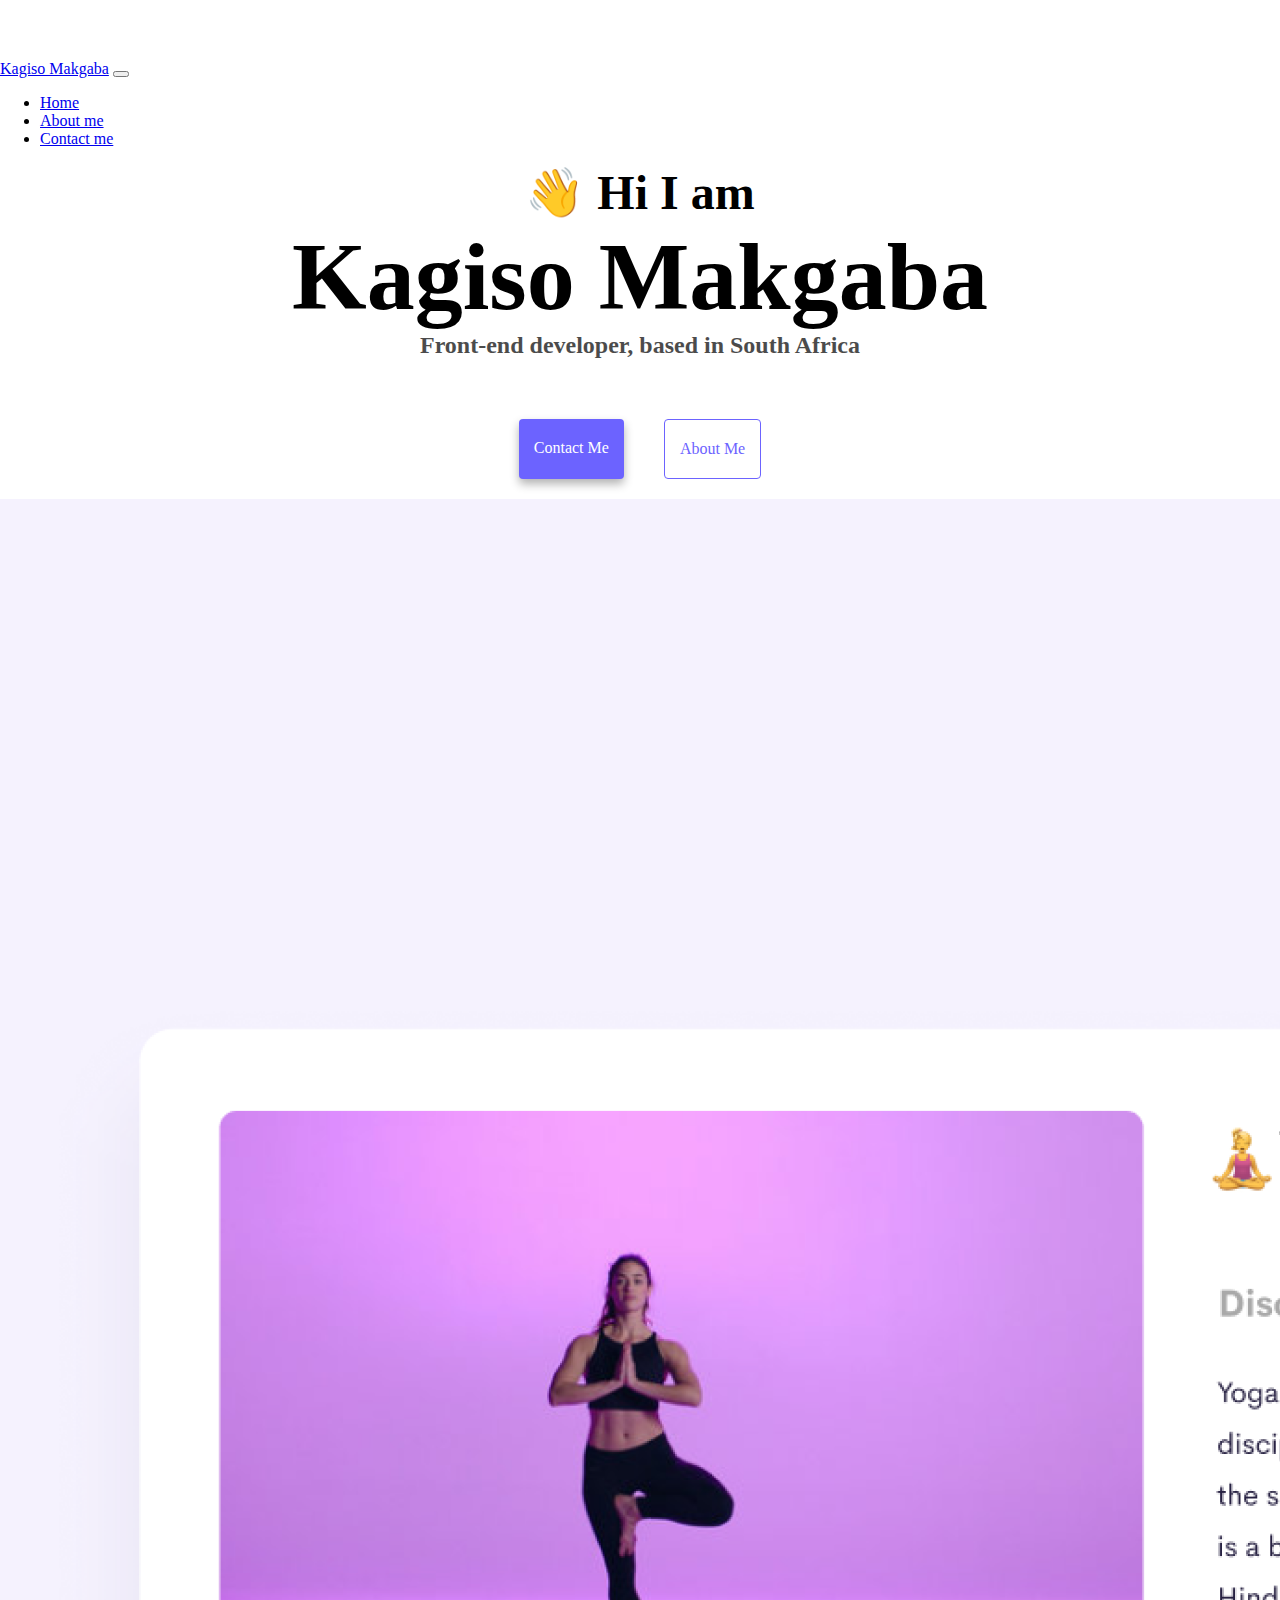
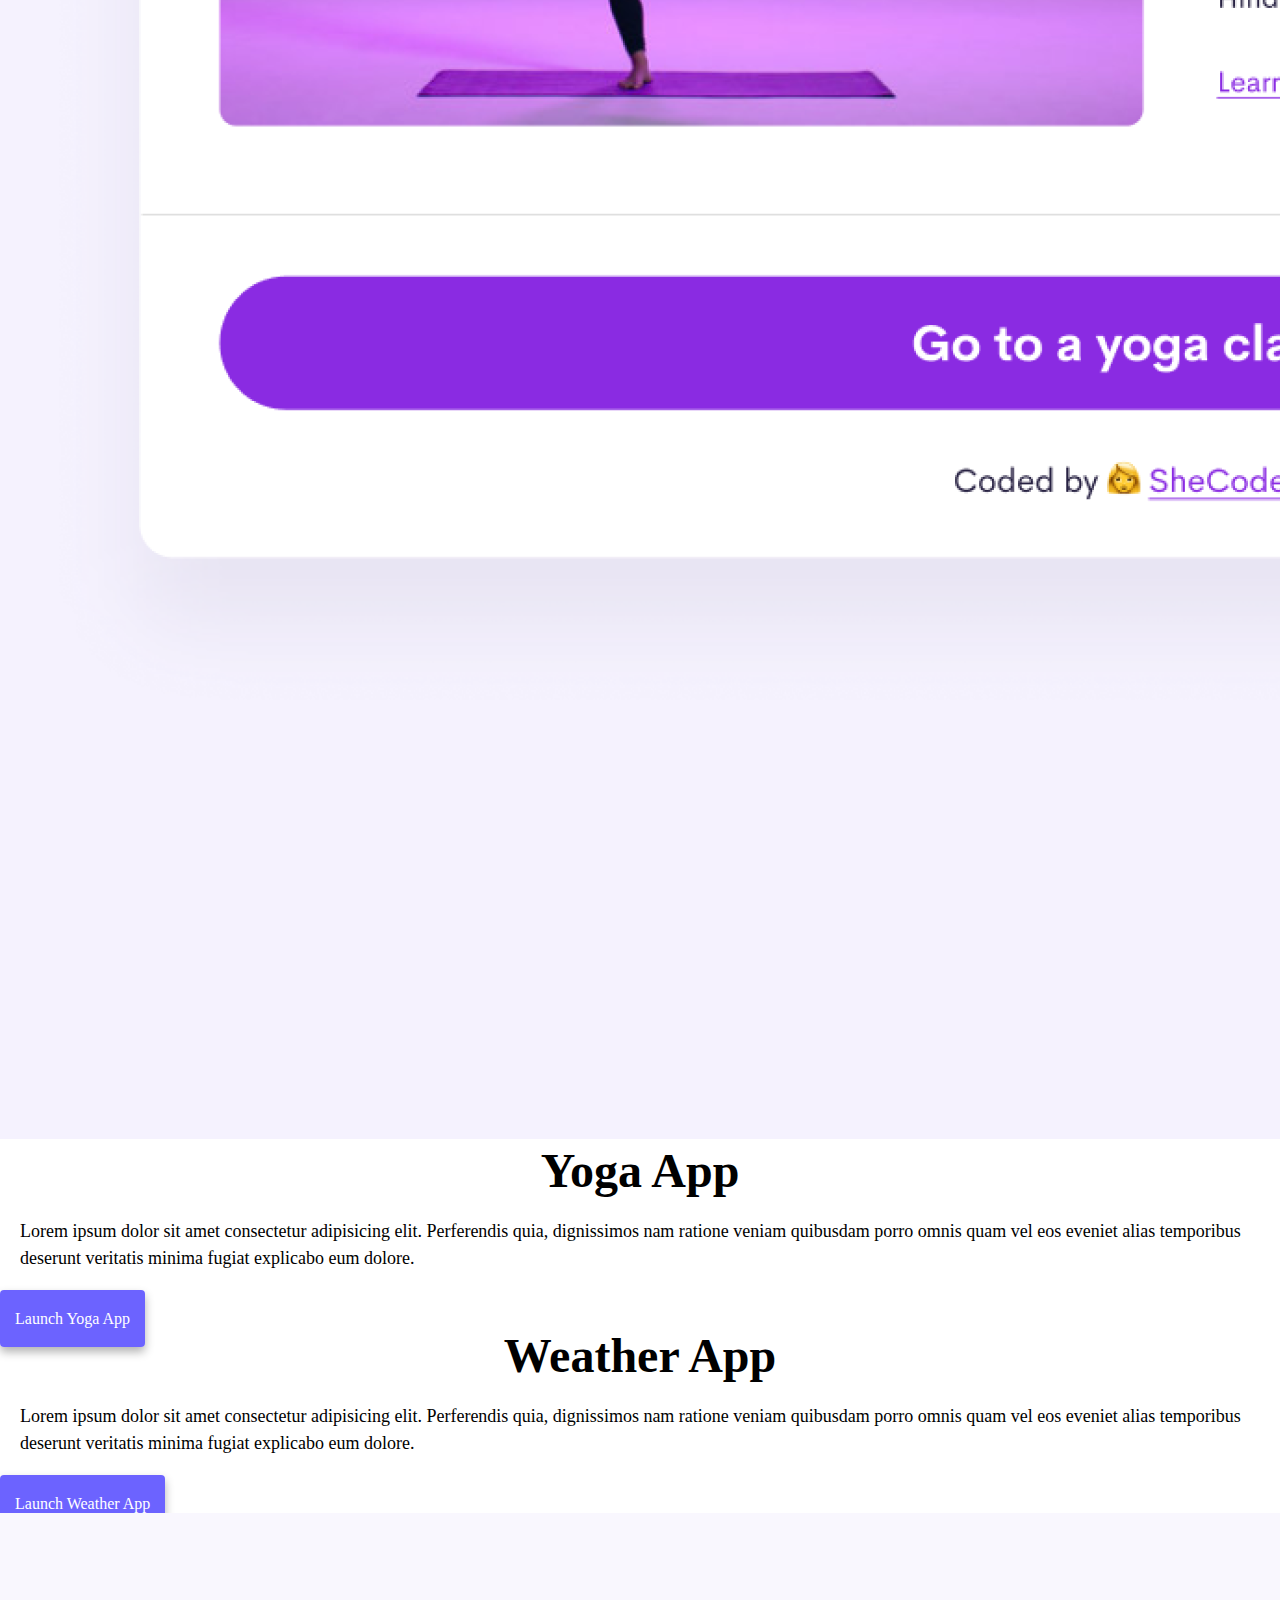
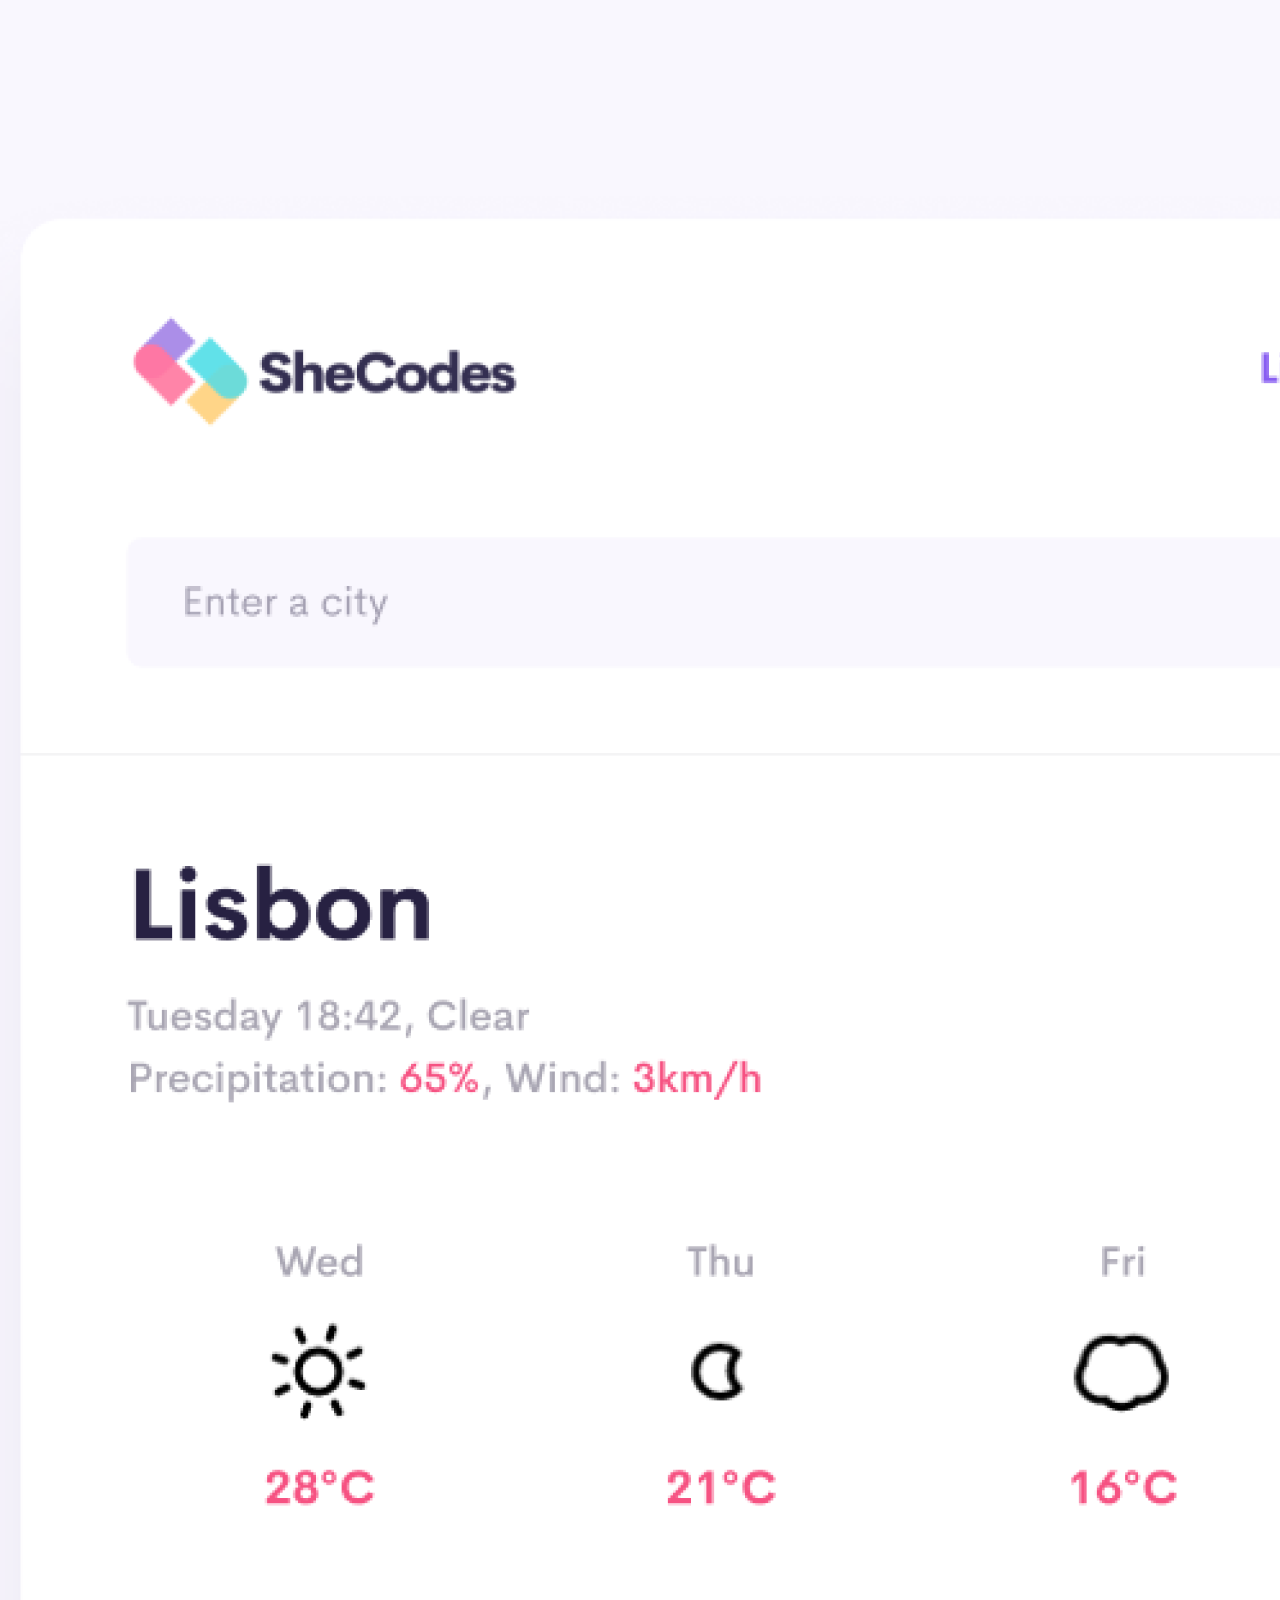
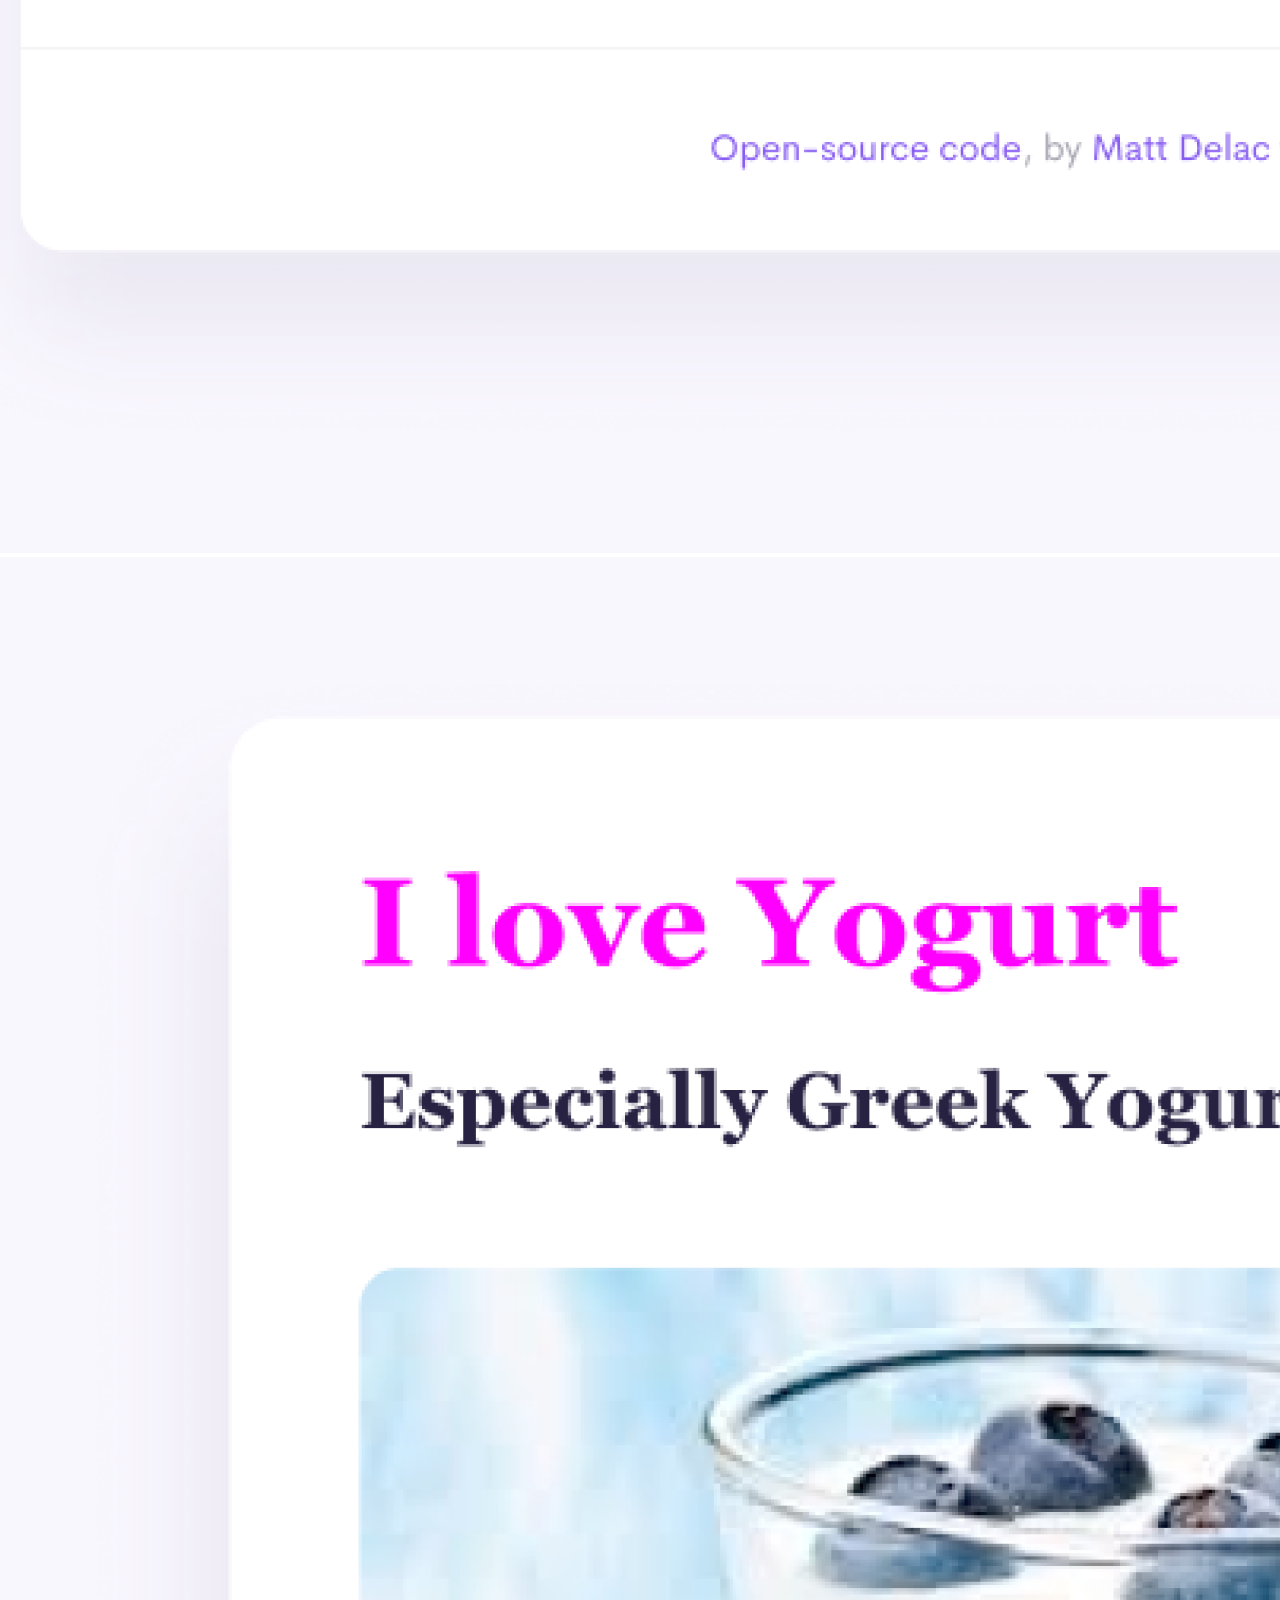
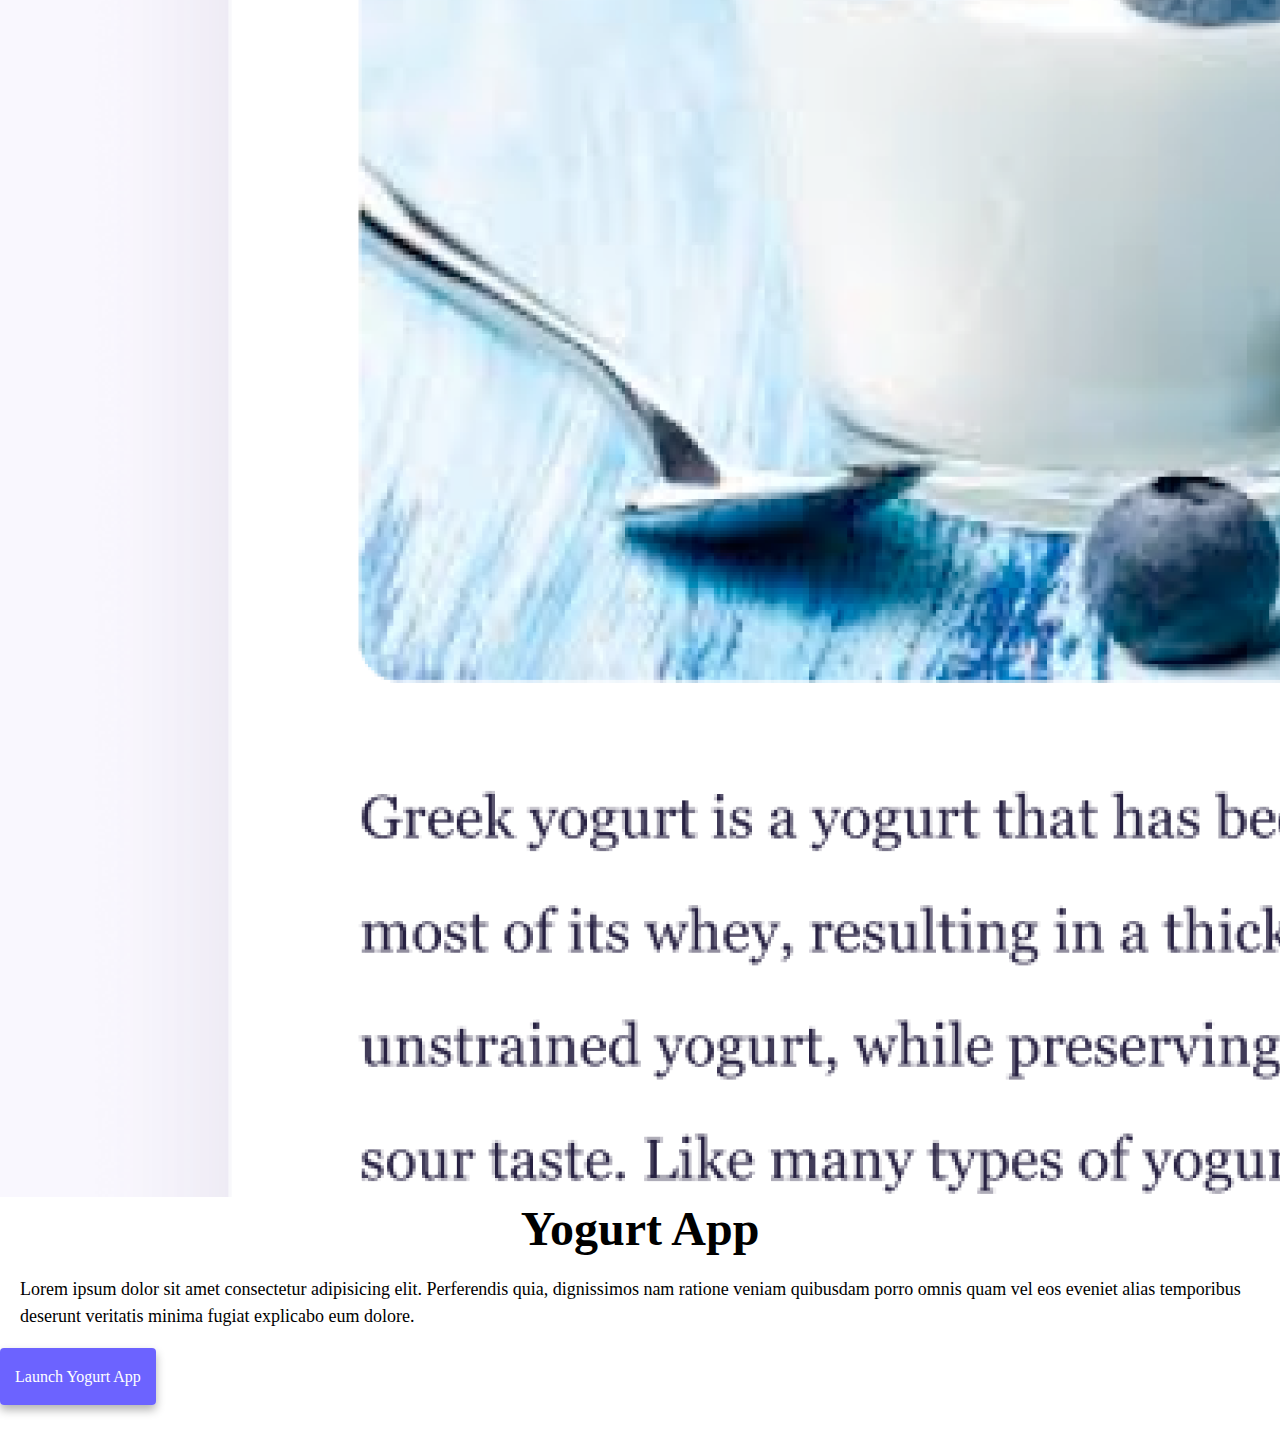
<file: index.html>
<!DOCTYPE html>
<html lang="en">
  <head>
    <meta charset="UTF-8" />
    <meta http-equiv="X-UA-Compatible" content="IE=edge" />
    <meta name="viewport" content="width=device-width, initial-scale=1.0" />
    <meta
      name="description"
      content="Kagiso Makgaba is a front-end developer based in South Africa, check out her projects and contact info for enquiries"
    />
    <link
      href="https://cdn.jsdelivr.net/npm/bootstrap@5.3.2/dist/css/bootstrap.min.css"
      rel="stylesheet"
      integrity="sha384-T3c6CoIi6uLrA9TneNEoa7RxnatzjcDSCmG1MXxSR1GAsXEV/Dwwykc2MPK8M2HN"
      crossorigin="anonymous"
    />
    <script
      src="https://cdn.jsdelivr.net/npm/bootstrap@5.3.2/dist/js/bootstrap.bundle.min.js"
      integrity="sha384-C6RzsynM9kWDrMNeT87bh95OGNyZPhcTNXj1NW7RuBCsyN/o0jlpcV8Qyq46cDfL"
      crossorigin="anonymous"
    ></script>
    <title>Front-end developer - Kagiso Makgaba</title>
    <link rel="stylesheet" href="style.css" />
  </head>
  <body>
    <nav class="navbar navbar-expand-lg navbar-light bg-light fixed-top">
      <div class="container-fluid">
        <a class="navbar-brand" href="index.html">Kagiso Makgaba</a>
        <button
          class="navbar-toggler"
          type="button"
          data-bs-toggle="collapse"
          data-bs-target="#navbarNav"
          aria-controls="navbarNav"
          aria-expanded="false"
          aria-label="Toggle navigation"
        >
          <span class="navbar-toggler-icon"></span>
        </button>
        <div class="collapse navbar-collapse" id="navbarNav">
          <ul class="navbar-nav">
            <li class="nav-item">
              <a class="nav-link active" aria-current="page" href="index.html"
                >Home</a
              >
            </li>
            <li class="nav-item">
              <a class="nav-link" href="about.html">About me</a>
            </li>
            <li class="nav-item">
              <a class="nav-link" href="about.html#contact">Contact me</a>
            </li>
          </ul>
        </div>
      </div>
    </nav>
    <h2>👋 Hi I am</h2>
    <h1>Kagiso Makgaba</h1>
    <h3 class="mt-3">Front-end developer, based in South Africa</h3>
    <div class="navigation-links mb-5">
      <a
        href="about.html#contact"
        class="contact-link"
        title="Contact Kagiso Makgaba"
        >Contact me</a
      >
      <a href="about.html" class="about-link" title="About Kagiso Makgaba"
        >About me</a
      >
    </div>
    <div class="container">
      <div class="row">
        <div class="col-sm-6">
          <img src="images/yoga.png" class="img-fluid rounded d-none d-sm-block" alt="Yoga app" />
        </div>
        <div class="col-sm-6">
          <h2 class="mb-3">Yoga App</h2>
          <p>
            Lorem ipsum dolor sit amet consectetur adipisicing elit. Perferendis
            quia, dignissimos nam ratione veniam quibusdam porro omnis quam vel
            eos eveniet alias temporibus deserunt veritatis minima fugiat
            explicabo eum dolore.
          </p>
          <div class="mt-5">
            <a href="#" class="button-link" title="Launch Yoga app"
              >Launch Yoga App</a
            >
          </div>
        </div>
      </div>
      <div class="row mt-5">
        <div class="col-sm-6">
          <h2 class="mb-3">Weather App</h2>
          <p>
            Lorem ipsum dolor sit amet consectetur adipisicing elit. Perferendis
            quia, dignissimos nam ratione veniam quibusdam porro omnis quam vel
            eos eveniet alias temporibus deserunt veritatis minima fugiat
            explicabo eum dolore.
          </p>
          <div class="mt-5">
            <a href="#" class="button-link" title="Launch Weather app"
              >Launch Weather App</a
            >
          </div>
        </div>
        <div class="col-sm-6">
          <img
            src="images/weather.png"
            class="img-fluid rounded d-none d-sm-block"
            alt="Weather app"
          />
        </div>
      </div>
      <div class="row mt-5">
        <div class="col-sm-6">
          <img
            src="images/yogurt.png"
            class="img-fluid rounded d-none d-sm-block"
            alt="Weather app"
          />
        </div>
        <div class="col-sm-6">
          <h2 class="mb-3">Yogurt App</h2>
          <p>
            Lorem ipsum dolor sit amet consectetur adipisicing elit. Perferendis
            quia, dignissimos nam ratione veniam quibusdam porro omnis quam vel
            eos eveniet alias temporibus deserunt veritatis minima fugiat
            explicabo eum dolore.
          </p>
          <div class="mt-5">
            <a href="#" class="button-link" title="Launch Yogurt app"
              >Launch Yogurt App</a
            >
          </div>
        </div>
      </div>
    </div>
  </body>
</html>
</file>
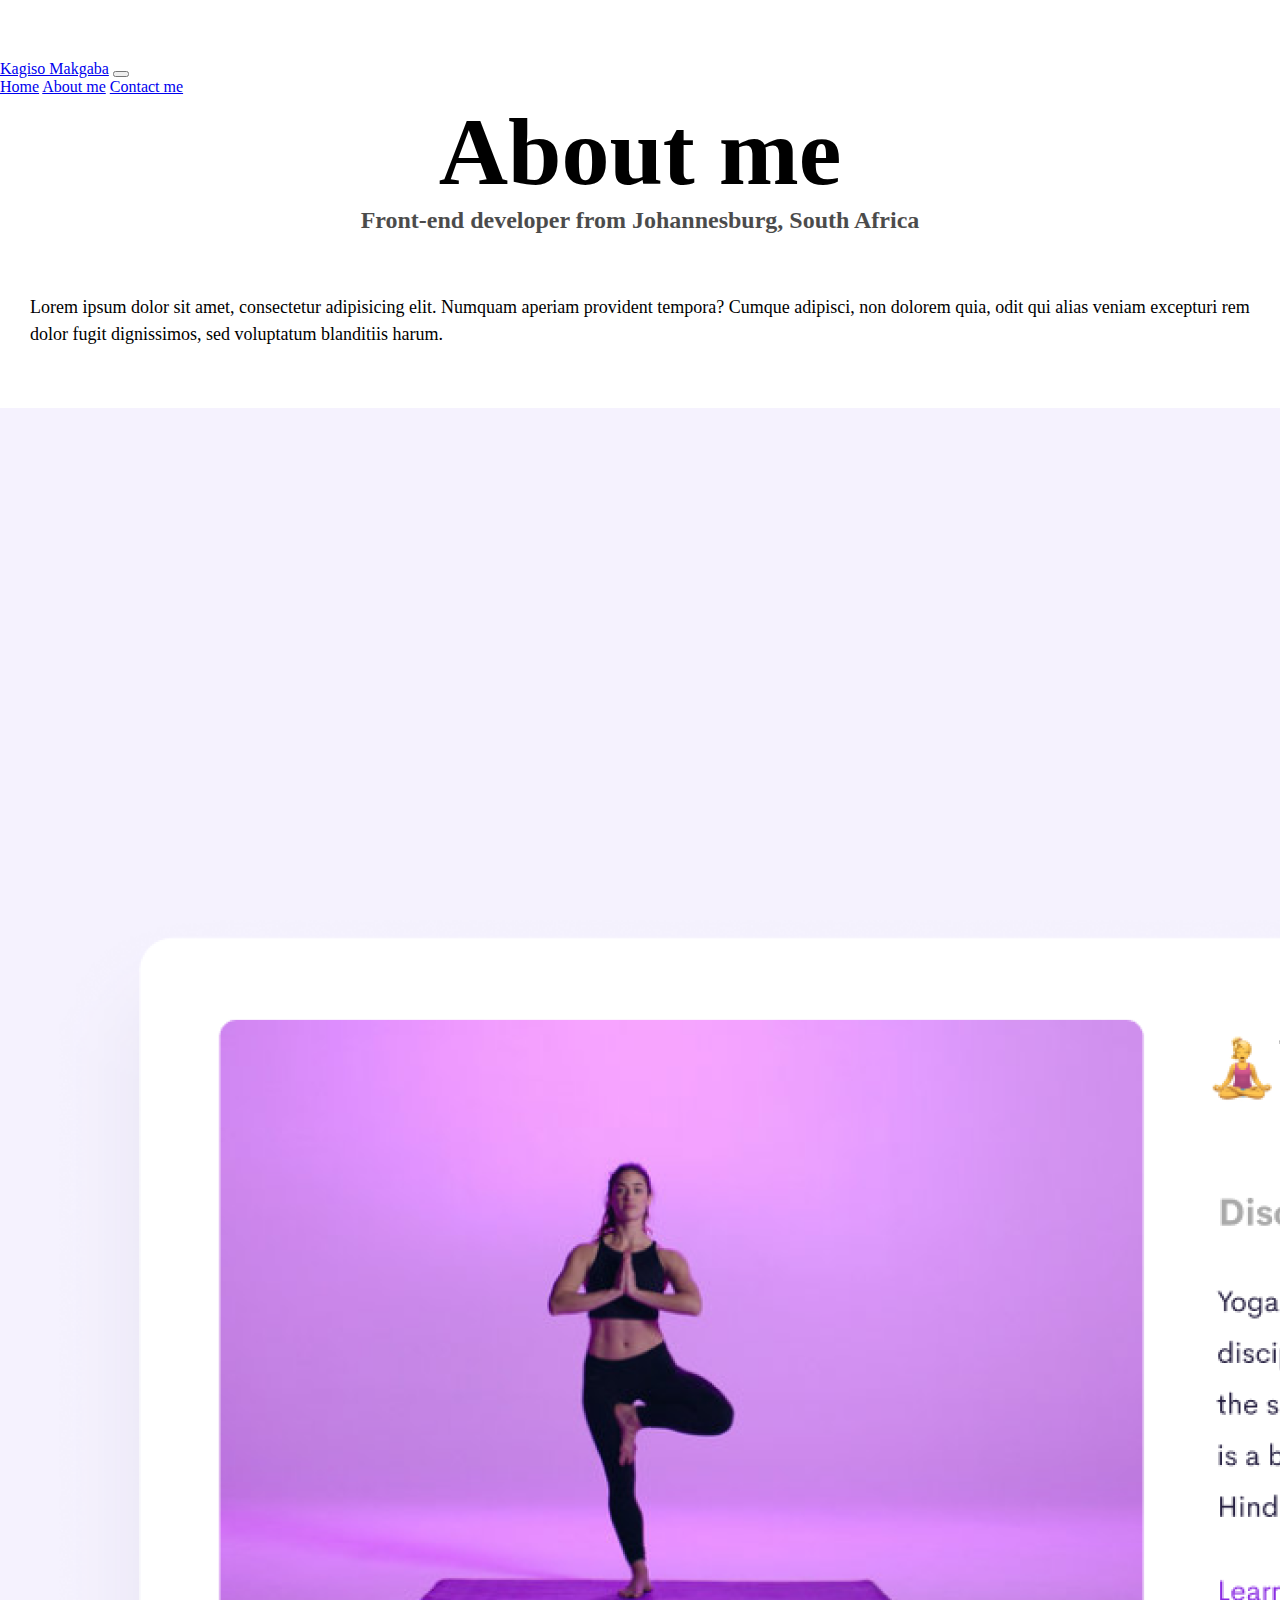
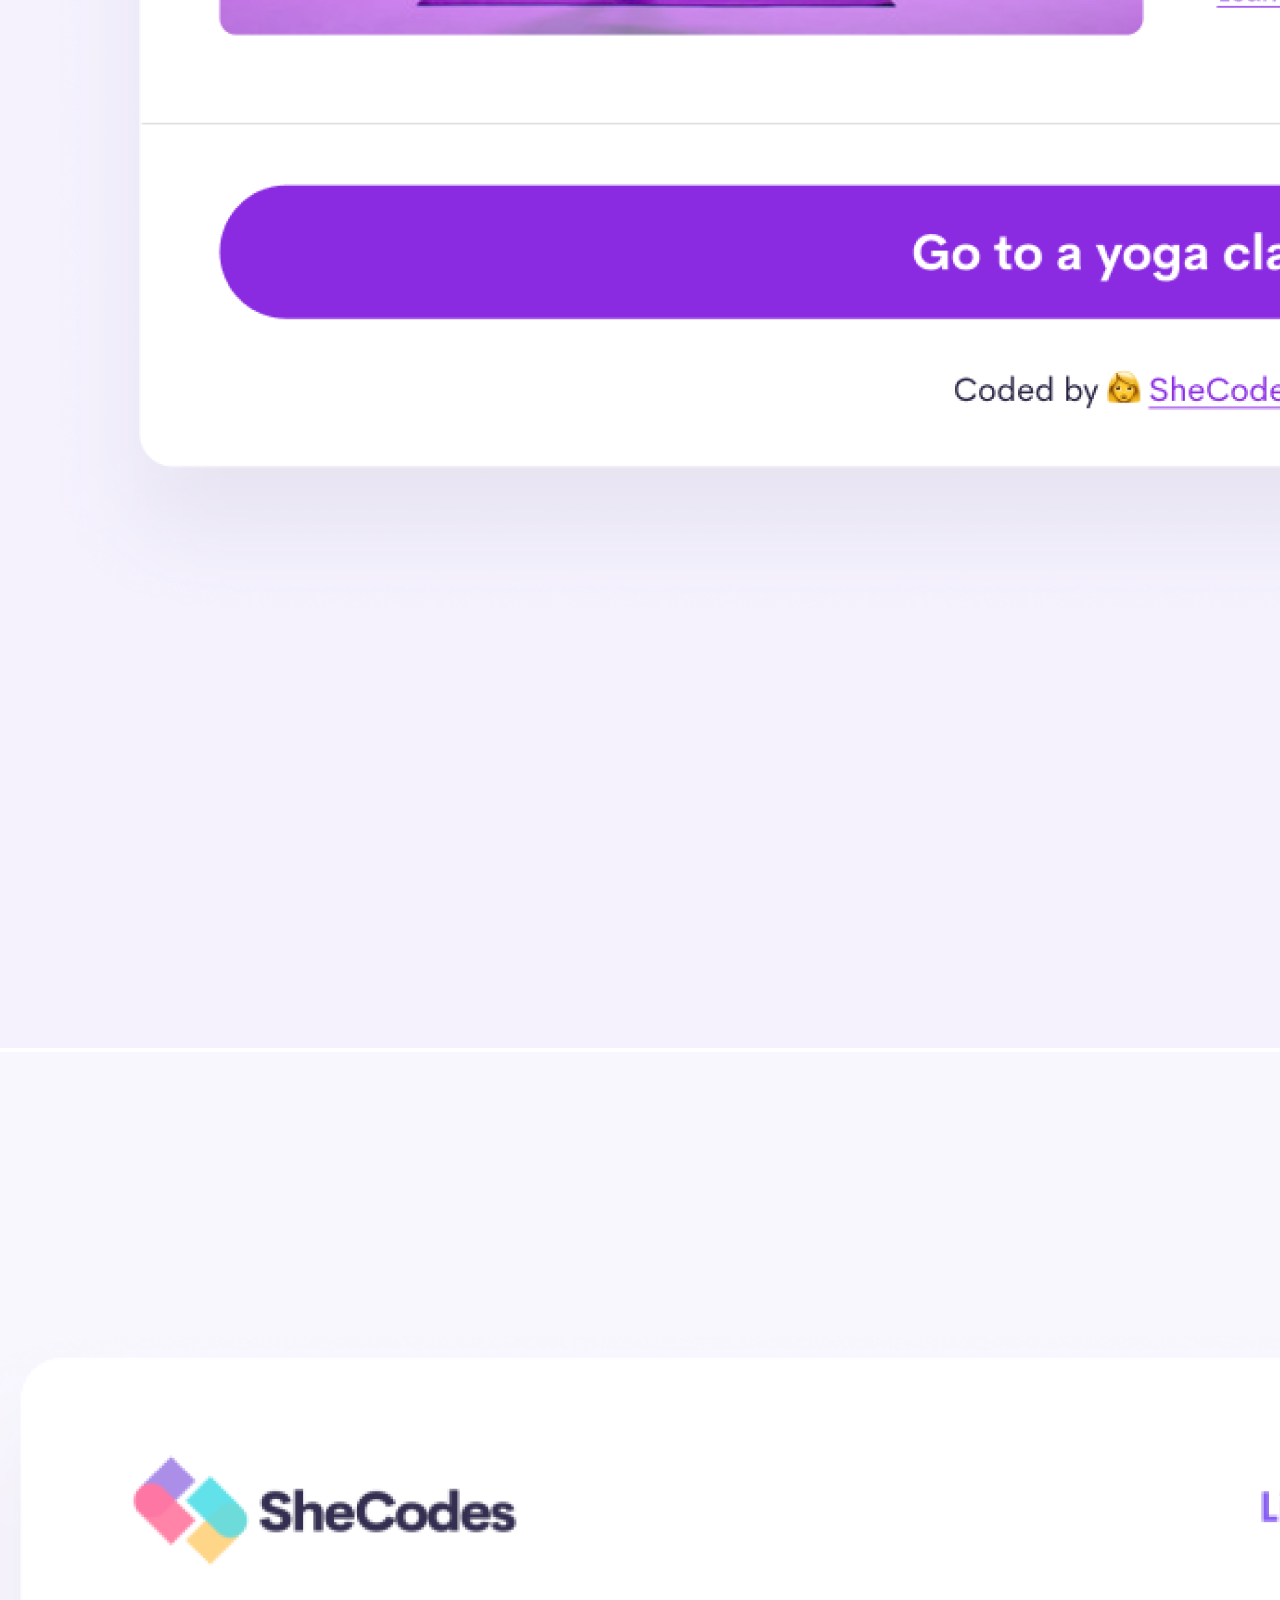
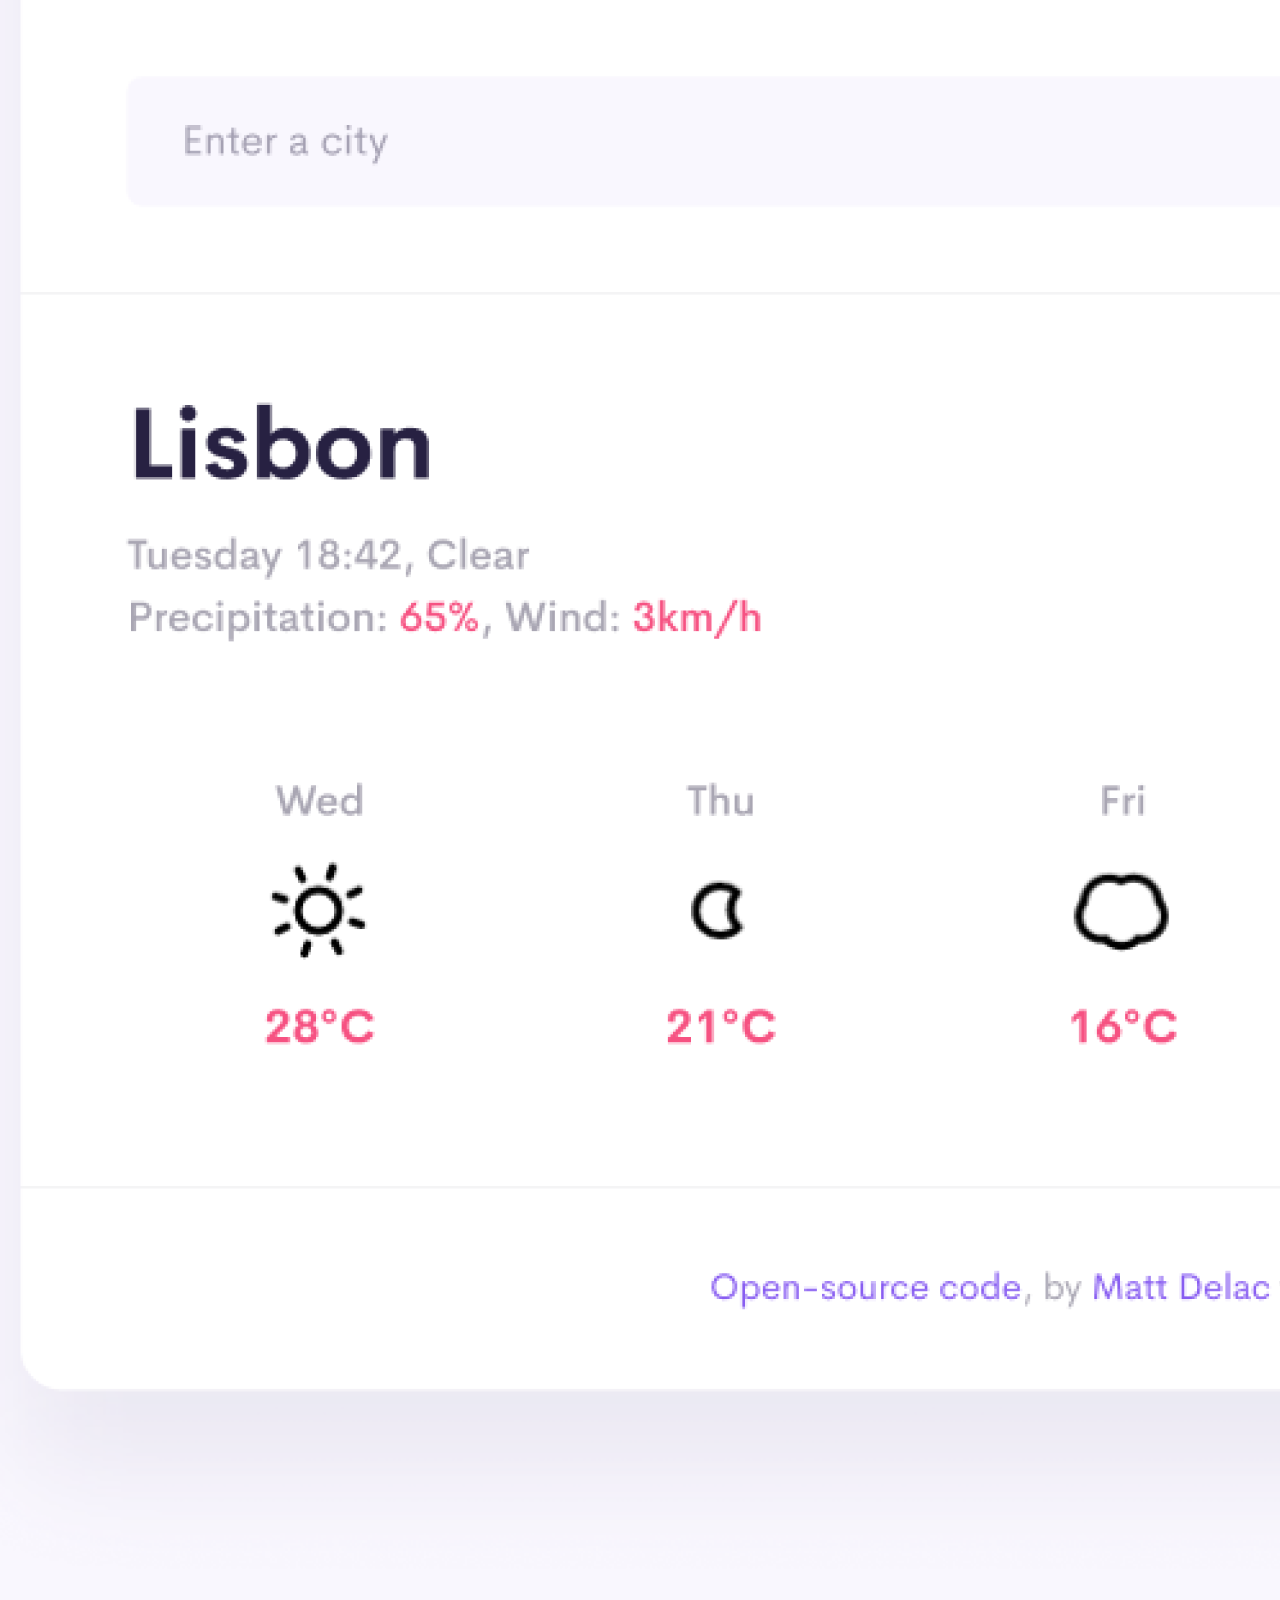
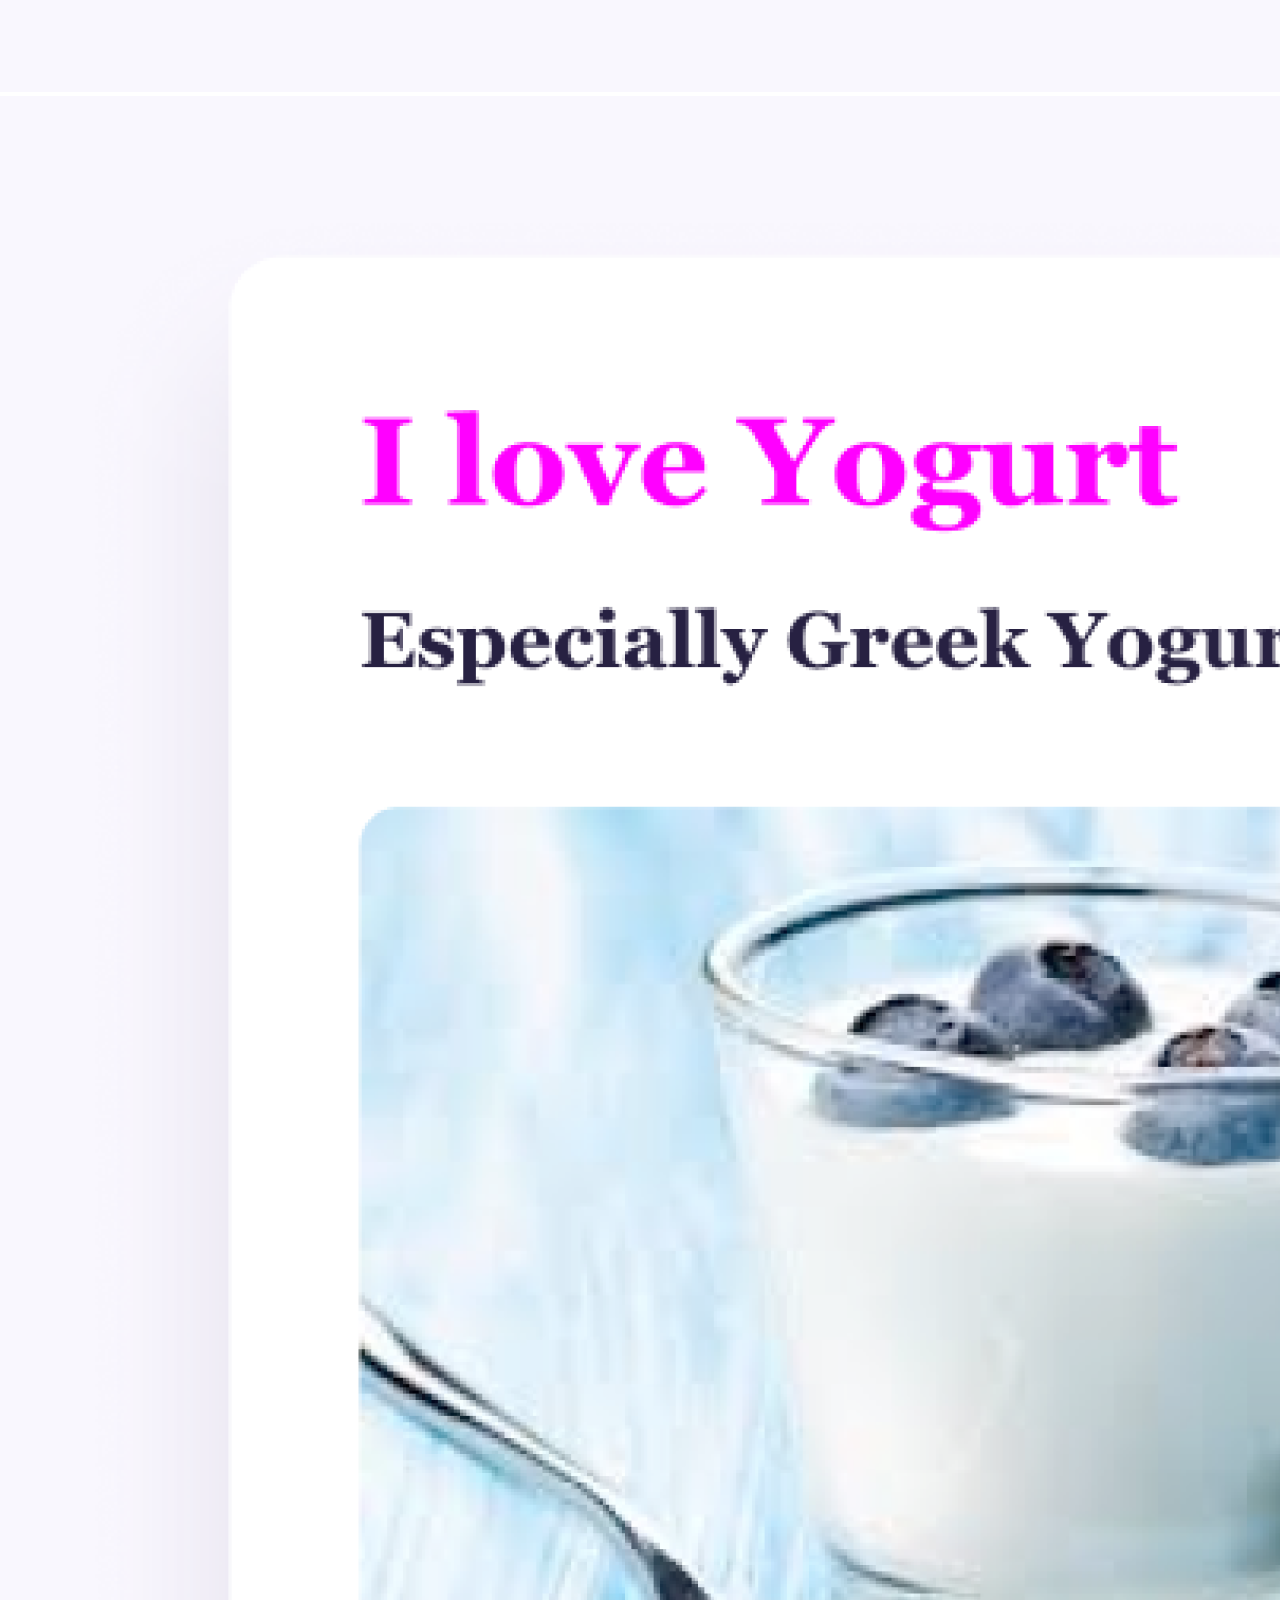
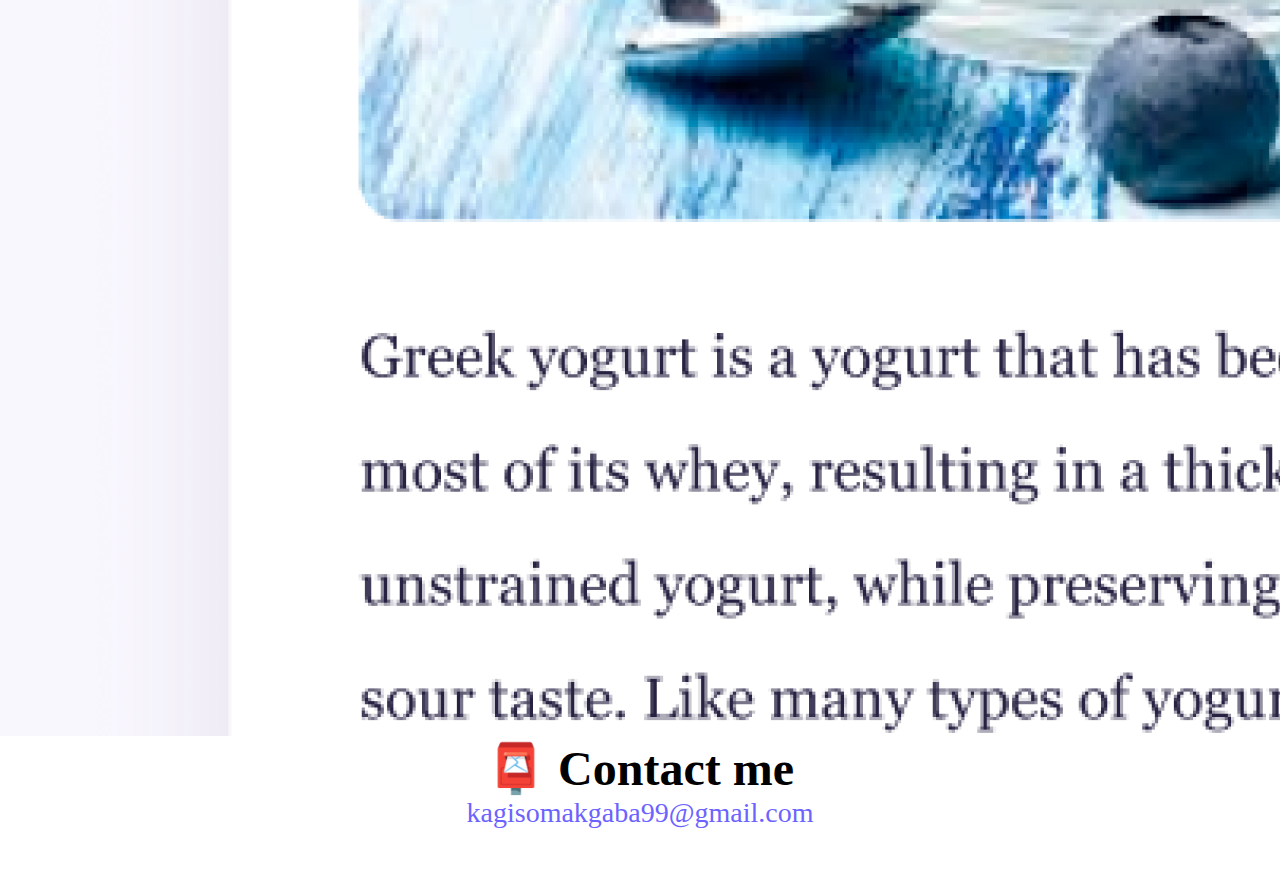
<file: about.html>
<!DOCTYPE html>
<html lang="en">
  <head>
    <meta charset="UTF-8" />
    <meta http-equiv="X-UA-Compatible" content="IE=edge" />
    <meta name="viewport" content="width=device-width, initial-scale=1.0" />
    <meta
      name="description"
      content="About Kagiso Makgaba, front-end developer from Johannesburg, South Africa"
    />
    <link
      href="https://cdn.jsdelivr.net/npm/bootstrap@5.3.2/dist/css/bootstrap.min.css"
      rel="stylesheet"
      integrity="sha384-T3c6CoIi6uLrA9TneNEoa7RxnatzjcDSCmG1MXxSR1GAsXEV/Dwwykc2MPK8M2HN"
      crossorigin="anonymous"
    />
    <script
      src="https://cdn.jsdelivr.net/npm/bootstrap@5.3.2/dist/js/bootstrap.bundle.min.js"
      integrity="sha384-C6RzsynM9kWDrMNeT87bh95OGNyZPhcTNXj1NW7RuBCsyN/o0jlpcV8Qyq46cDfL"
      crossorigin="anonymous"
    ></script>
    <title>About me - Kagiso Makgaba</title>
    <link rel="stylesheet" href="style.css" />
  </head>
  <body>
    <nav class="navbar navbar-expand-lg bg-body-tertiary fixed-top">
      <div class="container-fluid">
        <a class="navbar-brand" href="index.html">Kagiso Makgaba</a>
        <button
          class="navbar-toggler"
          type="button"
          data-bs-toggle="collapse"
          data-bs-target="#navbarNavAltMarkup"
          aria-controls="navbarNavAltMarkup"
          aria-expanded="false"
          aria-label="Toggle navigation"
        >
          <span class="navbar-toggler-icon"></span>
        </button>
        <div class="collapse navbar-collapse" id="navbarNavAltMarkup">
          <div class="navbar-nav">
            <a class="nav-link active" aria-current="page" href="index.html"
              >Home</a
            >
            <a class="nav-link" href="about.html" title="About Kagiso Makgaba"
              >About me</a
            >
            <a
              class="nav-link"
              href="about.html#contact"
              title="Contact Kagiso Makgaba"
              >Contact me</a
            >
          </div>
        </div>
      </div>
    </nav>
    <h1>About me</h1>
    <h3>Front-end developer from Johannesburg, South Africa</h3>
    <div class="about-paragraphs">
      <p>
        Lorem ipsum dolor sit amet, consectetur adipisicing elit. Numquam
        aperiam provident tempora? Cumque adipisci, non dolorem quia, odit qui
        alias veniam excepturi rem dolor fugit dignissimos, sed voluptatum
        blanditiis harum.
      </p>
    </div>
    <div class="container">
      <div class="row mb-3">
        <div class="col-sm-4">
          <img
            class="img-fluid p-2 mb-4 shadow rounded"
            src="images/yoga.png"
            alt="Yoga project"
          />
        </div>
        <div class="col-sm-4">
          <img
            class="img-fluid p-2 mb-4 shadow rounded"
            src="images/weather.png"
            alt="Weather project"
          />
        </div>
        <div class="col-sm-4">
          <img
            class="img-fluid p-2 mb-4 shadow rounded"
            src="images/yogurt.png"
            alt="Yogurt project"
          />
        </div>
      </div>
      <div id="contact" class="mt-5">
        <h2>📮 Contact me</h2>
        <a
          href="mailto:kagisomakgaba99@gmail.com"
          class="email-link"
          title="Email"
        >
          kagisomakgaba99@gmail.com
        </a>
      </div>
    </div>
  </body>
</html>
</file>
<file: style.css>
:root {
  --primary-color: #6c63ff;
  --secondary-color: #f5f2fe;
  --box-shadow: 0 5px 10px rgba(0, 0, 0, 0.3);
}

body {
  margin: 60px auto;
}

h1,
h2,
h3 {
  text-align: center;
  margin: 0;
}

h1 {
  font-size: 96px;
}

h2 {
  font-size: 48px;
}

h3 {
  font-size: 24px;
  opacity: 0.7;
}

p {
  display: block;
  padding: 20px;
  border-radius: 4px;
  font-size: 18px;
  line-height: 1.5;
  text-align: left;
  margin-top: 0;
}

.navigation-links {
  display: flex;
  margin-top: 40px;
  justify-content: center;
}

.navigation-links a {
  margin: 20px;
  border-radius: 4px;
  padding: 20px 15px;
  text-decoration: none;
  text-transform: capitalize;
}

.contact-link {
  background: var(--primary-color);
  box-shadow: var(--box-shadow);
  color: white;
}

.about-link {
  color: var(--primary-color);
  border: 1px solid var(--primary-color);
}

.homepage-link {
  color: var(--primary-color);
  text-align: center;
  display: block;
}

.about-paragraphs {
  display: flex;
  margin: 30px 0;
}

.about-paragraphs p {
  margin: 10px;
}

.email-link {
  display: flex;
  justify-content: center;
  color: var(--primary-color);
  font-size: 28px;
  text-decoration: none;
}

.email-link:hover {
  text-decoration: underline;
}

.button-link {
  border-radius: 4px;
  padding: 20px 15px;
  text-decoration: none;
  text-transform: capitalize;
  background: var(--primary-color);
  box-shadow: var(--box-shadow);
  color: white;
  margin: 0;
}
</file>
